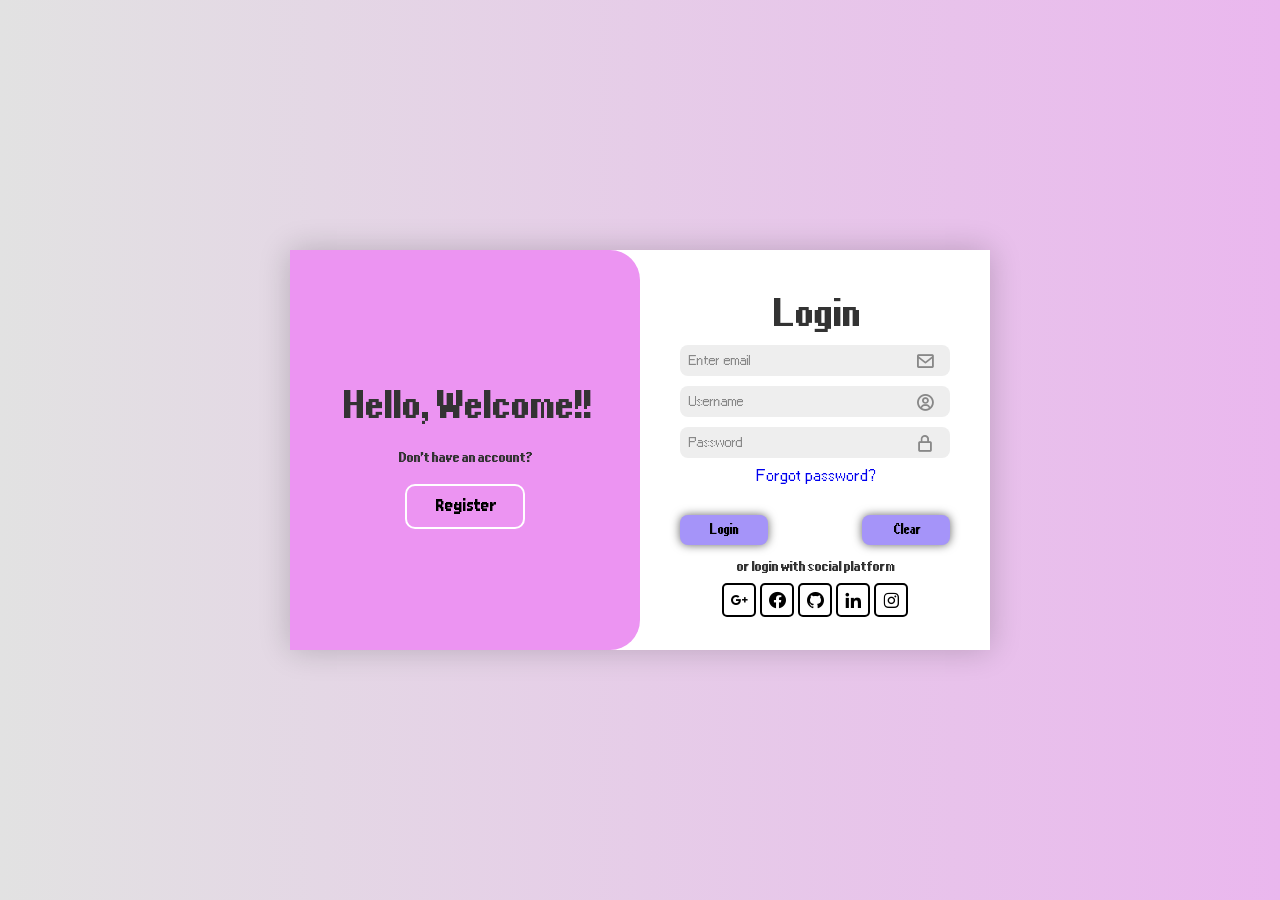
<file: Registration/main.html>
<!DOCTYPE html>
<html>
  <head>
    <meta charset="UTF-8">
    <meta http-equiv="X-UA-Compatible" content="IE=edge">
    <meta name="viewport" content="width=device-width, 
    initial-scale=1.0">

    <title>REGISTRATION</title>
    <link href='https://unpkg.com/boxicons@2.1.4/css/boxicons.min.css' rel='stylesheet'>
    <link rel="stylesheet" href="register.css">
  </head>
  
  <body>
    <div class="container">

      <div class="form-box login">
        <form action="">
          <h1>Login</h1>
          
           <div class="input-box">
            <input type="email" placeholder="Enter email" required>
            <i class="bx bx-envelope"></i>
           </div>

          <div class="input-box">
            <input type="text" placeholder="Username" required>
            <i class='bx bx-user-circle'></i>
          </div>
          
          <div class="input-box">
            <input type="password" placeholder="Password" required>
            <i class='bx bx-lock-alt'></i>
          </div>
          
          <div class="forget-link">
            <a href="a">Forgot password?</a>
          </div>
          
          <div class="butt">
              <button type="submit">Login</button>
              <button type="clear">Clear</button>
          </div>
          
          <p>or login with social platform</p>
          <div class="social-icons">
            <a href="#"><i class='bx bxl-google-plus'></i></a>
            <a href="#"><i class='bx bxl-facebook-circle'></i></a>
            <a href="#"><i class='bx bxl-github'></i></a>
            <a href="#"><i class='bx bxl-linkedin' ></i></a>
            <a href="#"><i class='bx bxl-instagram'></i></a>

          </div>
        </form>
      </div>

      <div class="form-box register">
        <form action="">
          <h1>Registration</h1>
          
          <div class="input-box">
            <input type="text" placeholder="Username" required>
            <i class='bx bx-user-circle'></i>
          </div>
          
          <div class="input-box">
            <input type="email" placeholder="Email" required>
            <i class="bx bx-envelope"></i>
          </div>

          <div class="input-box">
            <input type="password" placeholder="Password" required>
            <i class='bx bx-lock-alt'></i>
          </div>
          
          <div class="butt">
              <button type="submit">Register</button>
              
          </div>
          
          <p>or register with social platform</p>
          <div class="social-icons">
            <a href="#"><i class='bx bxl-google-plus'></i></a>
            <a href="#"><i class='bx bxl-facebook-circle'></i></a>
            <a href="#"><i class='bx bxl-github'></i></a>
            <a href="#"><i class='bx bxl-linkedin' ></i></a>
            <a href="#"><i class='bx bxl-instagram'></i></a>

          </div>
        </form>
      </div>

      <div class="toggle-box">
        <div class="toggle-panel toggle-left">
          <h1>Hello, Welcome!!</h1>
          <p>Don't have an account?</p>
          <button class="btn-register-btn">Register</button>
        </div>
      </div>

    </div>
    <script src="script.js"></script>
  </body>
</html>
</file>
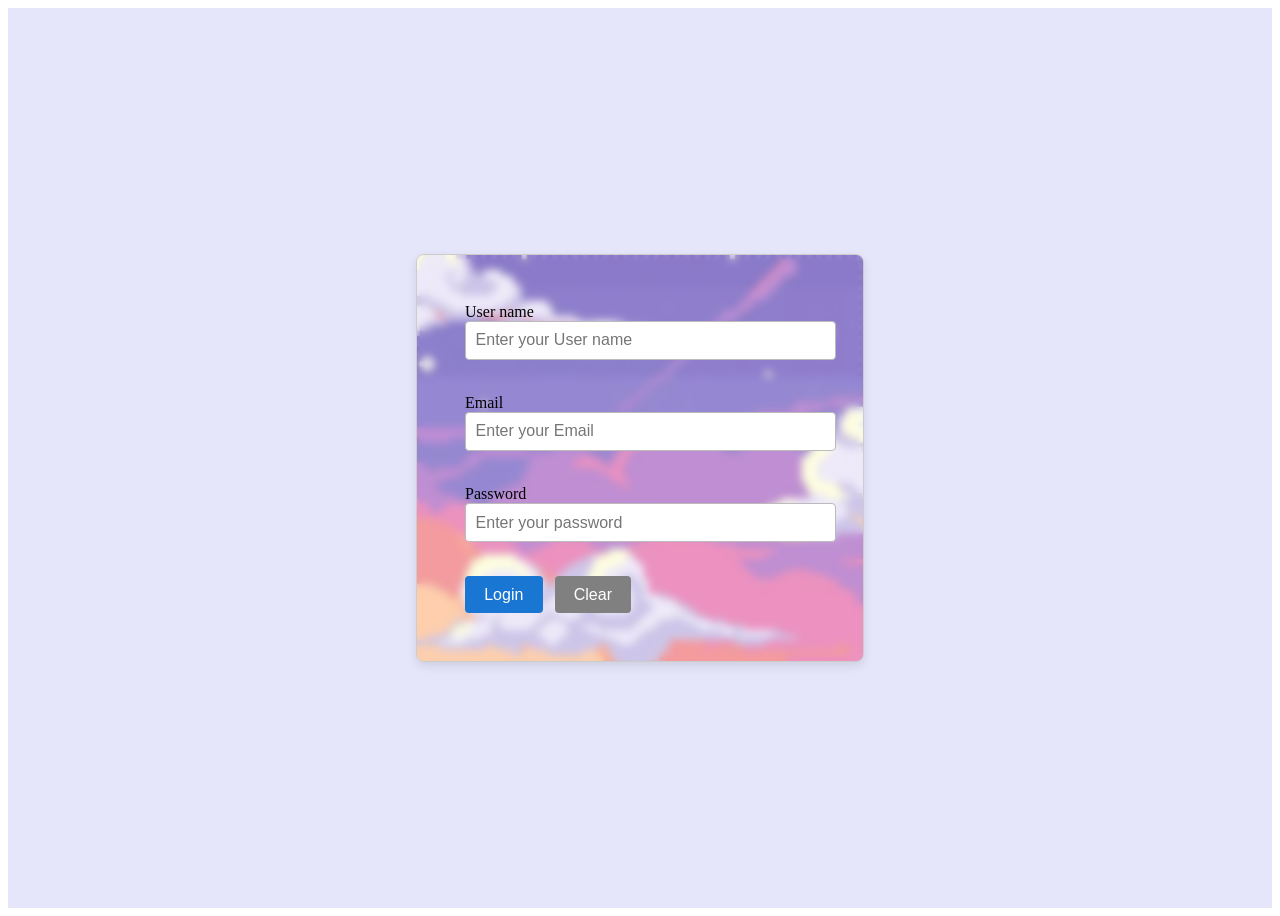
<file: Registration/pra.html>
<!DOCTYPE html>
<html lang="en">
<head>
  <meta charset="UTF-8">
  <title>Centered Login Form</title>
  <link rel="stylesheet" href="style.css">
</head>

<body>
  <div class="wrapper">
    <form id="login-form">
      <label for="name">User name</label><br>
      <input type="text" id="name" name="name" placeholder="Enter your User name"><br><br>

      <label for="email">Email</label><br>
      <input type="email" id="email" name="email" placeholder="Enter your Email"><br><br>

      <label for="pass">Password</label><br>
      <input type="password" id="pass" name="pass" placeholder="Enter your password"><br><br>

      <button type="submit">Login</button>
      <button type="reset">Clear</button>

    </form>
    
  </div>
  <script src="script.js"></script>
</body>
</html>
</file>
<file: Registration/register.css>
/* Regular */
@font-face {
  font-family: 'Pixellari'; 
  src: url('font/ari-w9500.ttf') format('truetype');
  font-weight: normal;
  font-style: normal;
}

/* Bold */
@font-face {
    font-family: 'Pixellari'; 
    src: url('font/ari-w9500-condensed-bold.ttf') format('truetype');
    font-weight: bold;
    font-style: normal;
}

/* Display (Using 300 for 'lighter') */
@font-face {
    font-family: 'Pixellari'; 
    src: url('font/ari-w9500-condensed-display.ttf') format('truetype');
    font-weight: 300;
    font-style: normal;
}

* {
    margin: 0;
    padding: 0;
    box-sizing: border-box;
    font-family: 'Pixellari', sans-serif;
}

body {
    display: flex;
    justify-content: center;
    align-items: center;
    min-height: 100vh;
    background: linear-gradient(90deg, #e2e2e2, #eab7ee);
}

.container {
    position: relative;
    width: 700px;
    height: 400px;
    background: #fff;

    box-shadow: 0 0 30px rgba(0, 0, 0, .2);
    overflow: hidden;
}

.form-box {
    position: absolute;     /*Child position*/
    right: 0;
    width: 50%;
    height: 100%; 
    display: flex;
    align-items: center;
    color: #333;
    text-align: center;
    padding: 40px;
    z-index: 1;
}

.form-box.register {
    visibility: hidden;
}

form {
    width: 100%;
}

.container h1 {
    font-family: 'Pixellari';
    font-weight: bold;
    font-size: 35px;
    margin: 5% 0;
}

.input-box {
    position: relative;
    margin: 10px 0;
}

.input-box input {
    width: 100%;
    padding: 8px;
    background: #eee;
    border-radius: 8px;
    border: none;
    outline: none;
    font-size: 15px;
}

.input-box input::placeholder {
    font-size: 13px;
    color: #888;
}

.input-box i {
    position: absolute;
    right: 15px;
    top: 50%;
    font-size: 20px;
    transform: translateY(-50%);
    font-family: 20px;
    color: #888;
}

.forget-link {
    margin: 10px 0 20px 0;
}

.forget-link a {
    font-size: 15px;
    text-decoration: none;
}
.butt {
    display: flex;
    justify-content: center;
    margin: 15% 0 10px;
    gap: 35%;
}

.butt button {
    width: 100%;
    height: 30px;
    font-size: 12px;
    background: #A594F9;
    border-radius: 8px;
    box-shadow: 0 0 10px rgba(0, 0, 0, .6);
    border: 2px;
    margin: -10px 0 5px;
    cursor: pointer;
    font-weight: 600;
}

.container p {
    font-weight: bold ;
    font-size: 13px;
    margin: 10px 0;
}

.social-icons a {
    display: inline-flex;
    padding: 5px;
    border: 2px solid black;
    border-radius: 5px;
    font-size: 20px;
    color: black;
    text-decoration: none;
   
}

.toggle-box {
    position: absolute;
    width: 100%;
    height: 100%;
    color: #333;
    

}

.toggle-panel {
    position: absolute;
    width: 50%;
    height: 100%;
    background-color: #ec94f2;
    display: flex;
    flex-direction: column;
    justify-content: center;
    align-items: center;
   
    border-top-right-radius: 30px;
    border-bottom-right-radius: 30px;
    border-top-left-radius: 0;
    border-bottom-left-radius: 0;
}

.toggle-panel p {
    margin-bottom: 20px;
}

.toggle-panel .btn-register-btn {
    width: 120px;
    height: 45px;
    font-weight: 300;
    background: transparent;
    border: 2px solid white;
    padding: 8px;
    border-radius: 10px;

}
</file>
<file: Registration/style.css>
/* Centering wrapper */
.wrapper {
    display: flex;
    justify-content: center;
    align-items: center;
    min-height: 100vh;
    background-color: lavender;
}

/* Styling the form */
form {
    margin: 1rem;   /*rem = 1rem = the font size of the root element.
                By default, most browsers set the root font size to 16px.
                So:
            font-size: 1rem; (=equals 16px) 
            font-size: 2rem; (=equals 32px) */
    padding: 3rem; /*the space between the content of an element and its border.*/
    background: url("./bg.jpeg");
    background-size: cover;
    border: 1px solid #ccc;
    border-radius: 8px;
    box-shadow: 0 4px 10px rgba(0, 0, 0, 0.1);
    max-width: 350px;
    width: 100%;
    position: relative;
    overflow: hidden;
}
/*the blur function */
form::before { 
    content: "";
    position: absolute; /* *Positions the pseudo-element absolutely inside the form. 
        This allows it to stretch across the entire form without affecting the layout.  */
    top: 0; left: 0; right: 0; bottom: 0;
    backdrop-filter: blur(4px); /* 🎨 Blur effect */
    z-index: 0;
}

/* Ensure form content is above the blur layer */
form * {
    position: relative;
    z-index: 1;
}


/* Input field styling */
input[type="text"],
input[type="email"],
input[type="password"] {
    width: 100%;
    padding: 0.6rem;
    margin-bottom: 1rem;
    border: 1px solid #bbb;
    border-radius: 4px;
    font-size: 1rem;
}

/* Submit and reset buttons */
button[type="submit"],
button[type="reset"] {
    padding: 0.6rem 1.2rem;
    margin-right: 0.5rem;
    border: none;
    border-radius: 4px;
    font-size: 1rem;
    cursor: pointer;
}

button[type="submit"] {
    background-color: #1976d2;
    color: white;
}

button[type="reset"] {
    background-color: gray;
    color: white;
}

button[type="submit"]:hover,
button[type="reset"]:hover {
    opacity: 0.9;
}
</file>
